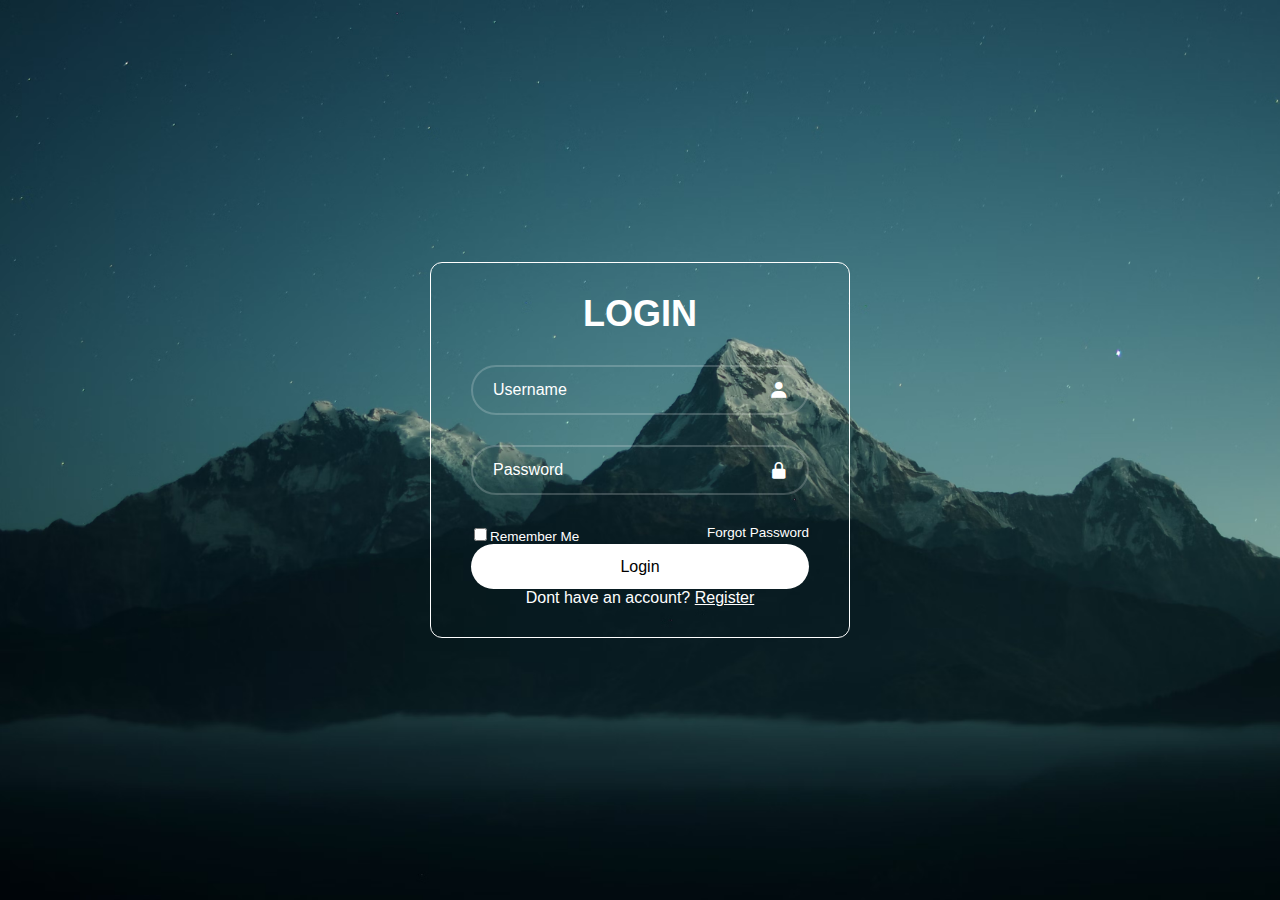
<file: website2/index.html>
<html>
  <head>
     <title>login form</title>
    <link rel="stylesheet" href="styles.css">
    <link href='https://unpkg.com/boxicons@2.1.4/css/boxicons.min.css' rel='stylesheet'>
  </head>
  <body>
    <div class="wrapper">
      <form action="">
        <h1>LOGIN</h1>
        <div class="input-box">
          <input type="text" placeholder="Username" required >
          <i class='bx bxs-user'></i>
        </div>
        <div class="input-box">
          <input type="password" placeholder="Password" required>
          <i class='bx bxs-lock-alt' ></i>
        </div>
        <div class="remember-forgot">
          <label><input type="checkbox">Remember Me</label>
          <a href="#">Forgot Password</a>
        </div>
         <a href="http://127.0.0.1:5500/afterlogin.html">
         <button type="button" class="btn" >Login</button>
         </a>
         <div class="register-link">
          <p>Dont have an account? <a href="#">Register</a></p>
        </div>
      </form>
    </div>
  </body>

</html>
</file>
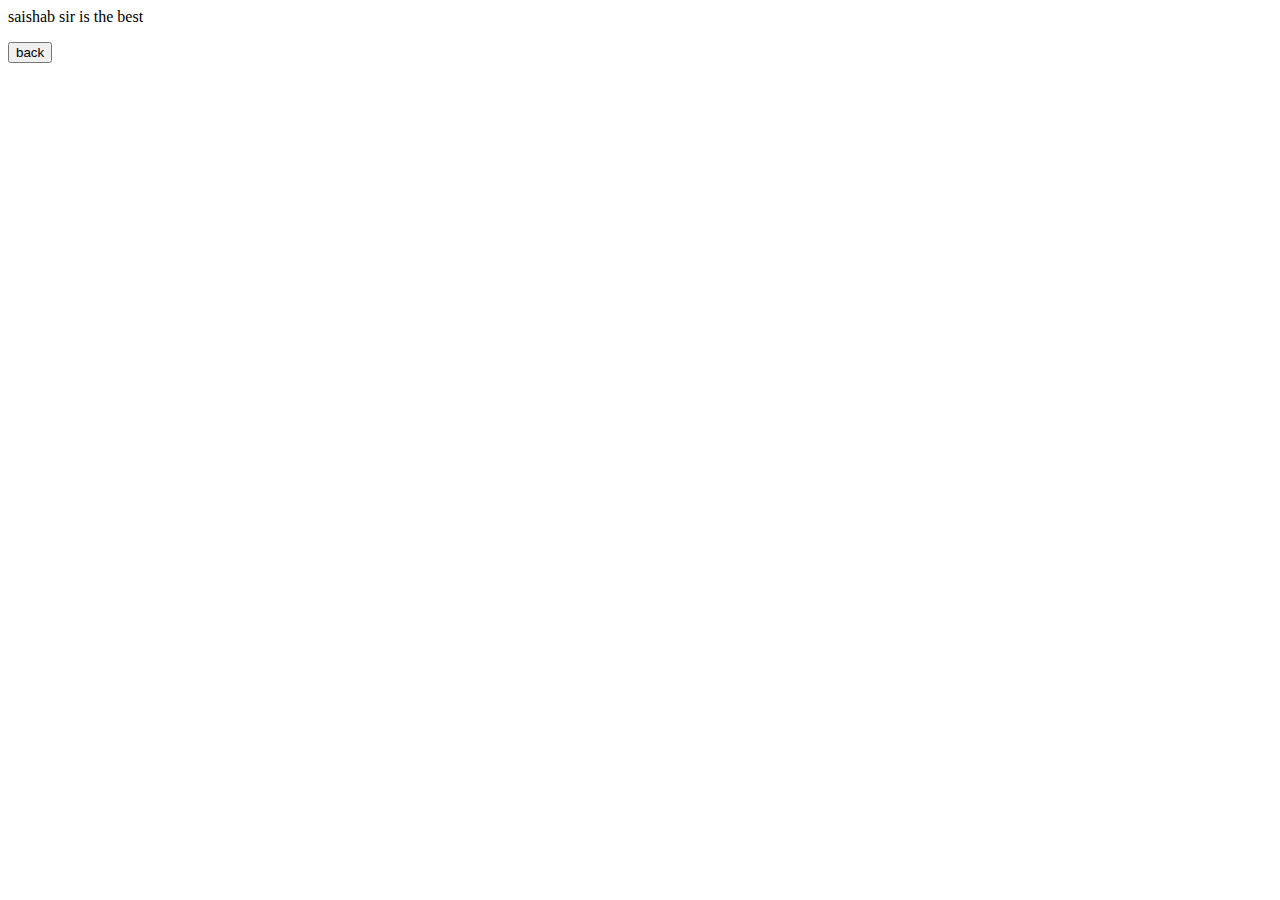
<file: website2/afterlogin.html>
<html>
    <title> sucess </title>
    <head>
       <p> saishab sir is the best</p>
       <a href="http://127.0.0.1:5500/index.html?#">
        <button type="button" class="btn" >back</button>

       </a>
    </head>
</html>
</file>
<file: website2/styles.css>
*{
    margin : 0;
    padding: 0;
    box-sizing: border-box;
    font-family: sans-serif;
}
body{
    display: flex;
    justify-content: center;
    align-items: center;
    min-height: 100vh;
    background-size: cover;
    background-position: center;
    background-image: url(wallpaper2.png);
    background-position: center;

  }
  .wrapper{
    width: 420px;
    background: transparent;
    color: #fff;
    border-radius: 12px;
    padding: 30px 40px;
    border: 1px solid white;
  }
  .wrapper h1{
    font-size: 36px;
    text-align: center;
  }
  .wrapper .input-box{
    position: relative;
    width: 100%;
    height: 50px;
    
    margin: 30px 0;
  }
  .input-box input{
    width: 100%;
    height: 100%;
    background: transparent;
    border: none;
    outline: none;
    border: 2px solid rgba(255, 255, 255, .2);
    border-radius: 40px;
    font-size: 16px;
    color: #fff;
    padding: 20px ;
  }
  .input-box input::placeholder{
    color: #fff;
  }
  .input-box i{
    position: absolute;
    right: 20px;
    top: 30%;
    font-size: 20px;

  
  }.wrapper .remember-forgot{
    display: flex;
    justify-content: space-between;
   font-size: 13.5px;
   
  }
  .remember-forgot input{
    color: white;
    margin: 3px;

  }
  .remember-forgot a{
    color: white;
text-decoration: none;
  }
  .remember-forgot:hover{
    text-decoration: underline;
  }
.wrapper .btn{
    width: 100%;
    height: 45px;
    background: white;
    border: none;
    outline: black;
    border-radius: 40px;
    font-size: 16px;
}
.wrapper .btn:hover{
    text-decoration: underline;
}
.wrapper .register-link{
    color: white;
    text-align: center;

}
.register-link p a{
    color: white;
}
.register-link p a:hover{
    text-decoration: underline;
}
</file>
